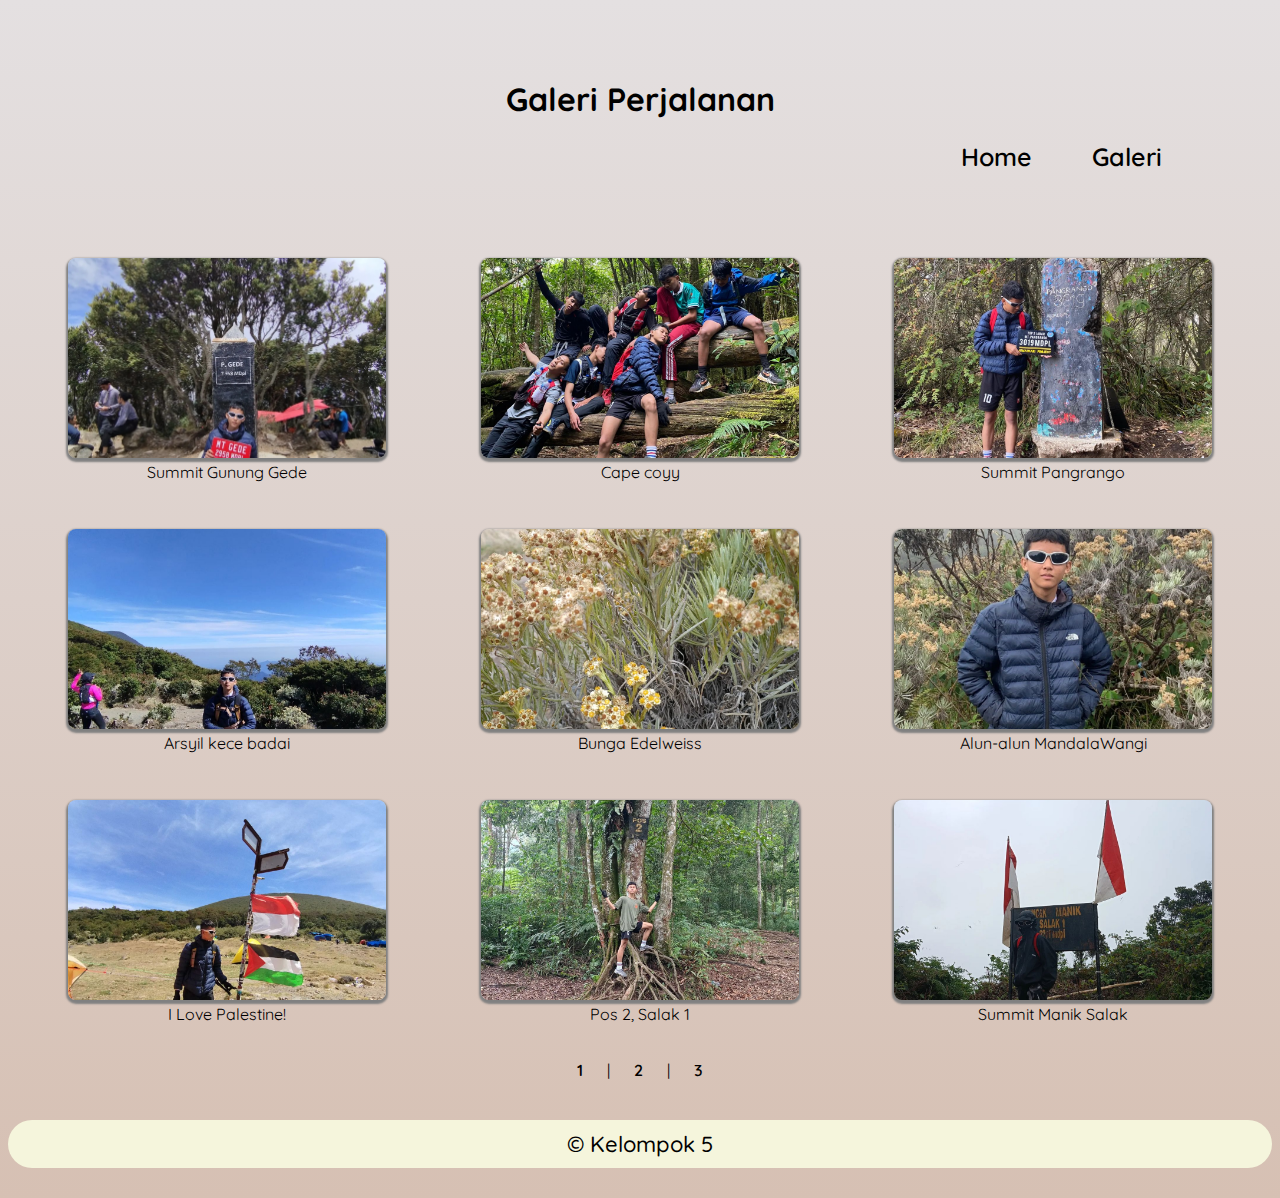
<file: index.html>
<!DOCTYPE html>
<html lang="en">
<head>
    <meta charset="UTF-8">
    <meta name="viewport" content="width=device-width, initial-scale=1.0">
    <title>Galeri Perjalanan</title>
    
    <link rel="stylesheet" href="style.css">

    <!--ini link font Google Font-->
    <link rel="preconnect" href="https://fonts.googleapis.com">
    <link rel="preconnect" href="https://fonts.gstatic.com" crossorigin>
    <link href="https://fonts.googleapis.com/css2?family=Lobster&family=Quicksand:wght@300..700&family=Raleway:ital,wght@0,100..900;1,100..900&display=swap" rel="stylesheet">    
</head>

<body>
    <header>
        <h1 id="galeri">Galeri Perjalanan</h1>
        <nav>
            <ul>
                <li><a href="#galeri">Home</a></li>
                <li><a href="#galeri">Galeri</a></li>
            </ul>
        </nav>
    </header>
        <main>

            <section class="all-pict">
                <div class="gerak">
                    <figure>
                        <img src="gambar arsil.jpg" alt="Gambar 1" class="gambar">
                        <figcaption>Summit Gunung Gede</figcaption>
                    </figure>
                </div>

                <div class="gerak">
                    <figure>
                        <img src="gambar arsil 1.jpg" alt="Gambar 2" class="gambar">
                        <figcaption>Cape coyy</figcaption>
                    </figure>
                </div>
                    
                <div class="gerak">
                    <figure>
                        <img src="gambar arsil 2 (1).jpg" alt="Gambar 3" class="gambar">
                        <figcaption>Summit Pangrango</figcaption>
                    </figure>
                </div>

                <div class="gerak">
                    <figure>
                        <img src="gambar arsil 3.jpg" alt="Gambar 4" class="gambar">
                        <figcaption>Arsyil kece badai</figcaption>
                    </figure>
                </div>

                    
                <div class="gerak">
                    <figure>
                        <img src="gambar arsil 5 (1).jpg" alt="Gambar 5" class="gambar">
                        <figcaption>Bunga Edelweiss</figcaption>
                    </figure>
                </div>

                <div class="gerak">
                    <figure>
                        <img src="gambar arsil 4 (1).jpg" alt="Gambar 6" class="gambar">
                        <figcaption>Alun-alun MandalaWangi</figcaption>
                    </figure>
                </div>
                    
                <div class="gerak">
                    <figure>
                        <img src="gambar arsil 6.jpg" alt="Gambar 7" class="gambar">
                        <figcaption>I Love Palestine!</figcaption>
                    </figure>
                </div>

                <div class="gerak">
                    <figure>
                        <img src="gambar arsil 7 (1).jpg" alt="Gambar 8" class="gambar">
                        <figcaption>Pos 2, Salak 1</figcaption>
                    </figure>
                </div>

                <div class="gerak">
                    <figure>
                        <img src="gambar arsil 8.jpg" alt="Gambar 9" class="gambar">
                        <figcaption>Summit Manik Salak</figcaption>
                    </figure>
                </div>

            </section>
                <nav class="paginasi">
                    <a>1</a> |  <!-- | ini merupakan pemisah -->
                    <a href="2.html">2</a> |
                    <a href="3.html">3</a>
                </nav>
        </main>
    <footer>
        &copy; Kelompok 5
    </footer>
</body>

</html>

<!--Sekian Terima Kasih-->
</file>
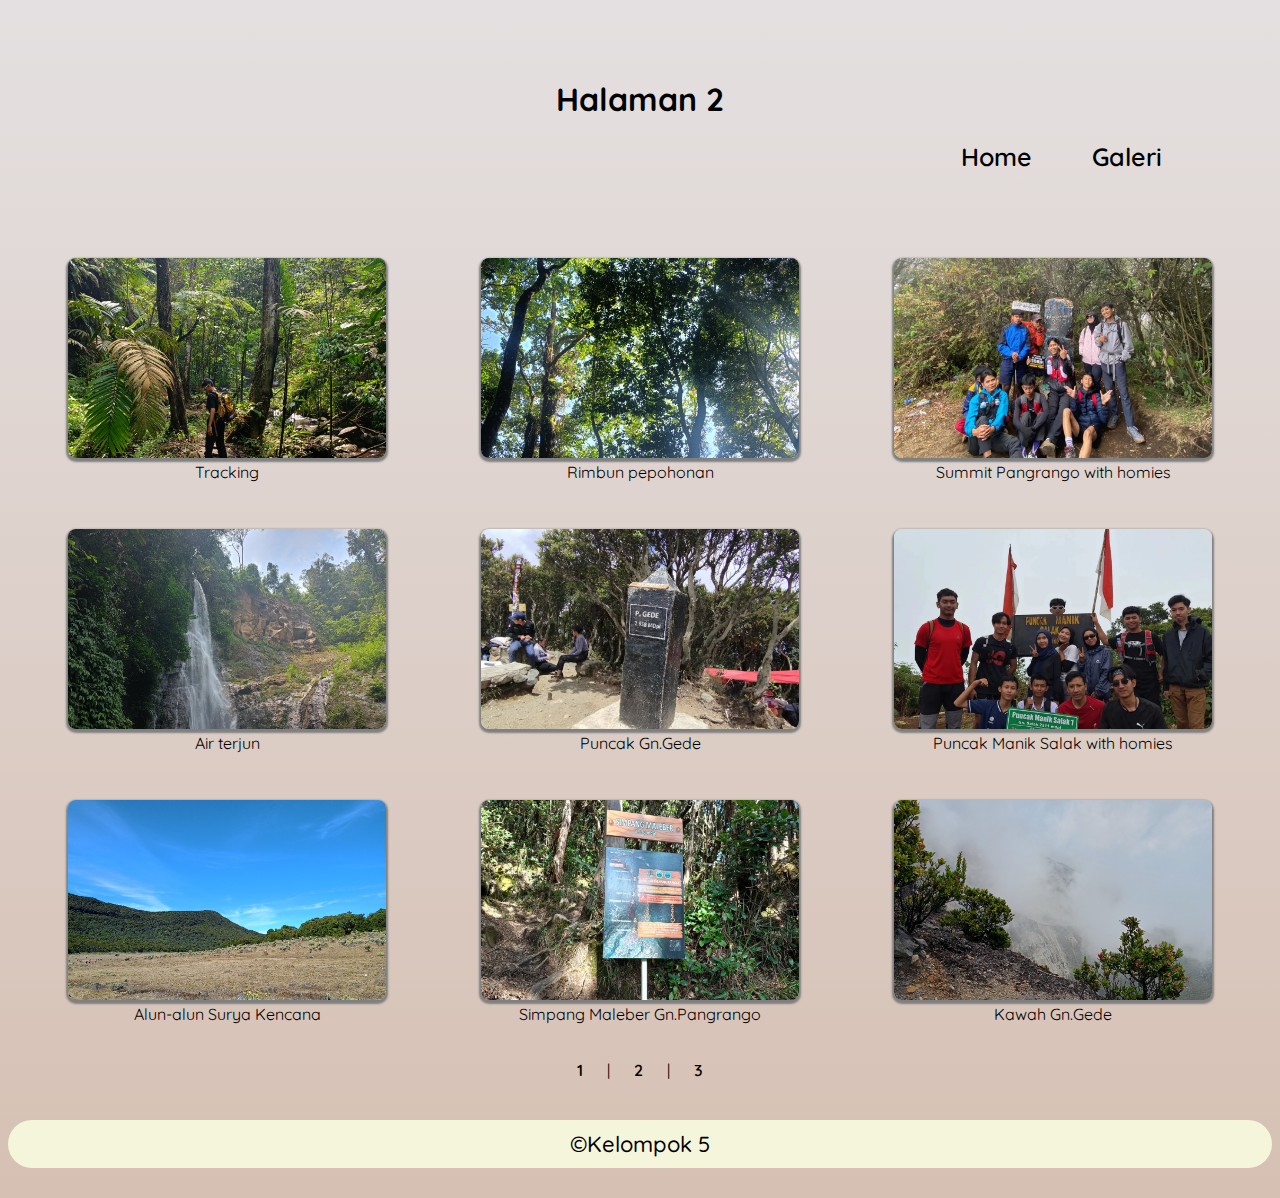
<file: 2.html>
<!DOCTYPE html>
<html lang="en">
<head>
    <meta charset="UTF-8">
    <meta name="viewport" content="width=device-width, initial-scale=1.0">
    <title>Galeri Perjalanan</title>

    <link rel="stylesheet" href="style.css">
    <link rel="preconnect" href="https://fonts.googleapis.com">
    <link rel="preconnect" href="https://fonts.gstatic.com" crossorigin>
    <link href="https://fonts.googleapis.com/css2?family=Lobster&family=Quicksand:wght@300..700&family=Raleway:ital,wght@0,100..900;1,100..900&display=swap" rel="stylesheet">    
    
</head>

<body>
    <header>
        <h1>Halaman 2</h1>
        <nav>
            <ul>
                <li><a href="index.html">Home</a></li>
                <li><a href="index.html">Galeri</a></li>
            </ul>
        </nav>
    </header>
    <main>
        <section class="all-pict">

            <div class="gerak">
                <figure>
                    <img src="arsil 9.jpg" alt="Gambar 1" class="gambar">
                    <figcaption>Tracking</figcaption>
                </figure>
            </div>

            <div class="gerak">
                <figure>
                    <img src="arsil 1.jpg" alt="Gambar 2" class="gambar">
                    <figcaption>Rimbun pepohonan</figcaption>
                </figure>
            </div>
                
            <div class="gerak">
                <figure>
                    <img src="gambar arsil 2.jpg" alt="Gambar 3" class="gambar">
                    <figcaption>Summit Pangrango with homies</figcaption>
                </figure>
            </div>

            <div class="gerak">
                <figure>
                    <img src="arsil 3.jpg" alt="Gambar 4" class="gambar">
                    <figcaption>Air terjun</figcaption>
                </figure>
            </div>

                
            <div class="gerak">
                <figure>
                    <img src="gambar arsil 5.jpg" alt="Gambar 5" class="gambar">
                    <figcaption>Puncak Gn.Gede</figcaption>
                </figure>
            </div>

            <div class="gerak">
                <figure>
                    <img src="gambar arsil 4.jpg" alt="Gambar 6" class="gambar">
                    <figcaption>Puncak Manik Salak with homies</figcaption>
                </figure>
            </div>
                
            <div class="gerak">
                <figure>
                    <img src="arsil 6.jpg" alt="Gambar 7" class="gambar">
                    <figcaption>Alun-alun Surya Kencana</figcaption>
                </figure>
            </div>

            <div class="gerak">
                <figure>
                    <img src="gambar arsil 7.jpg" alt="Gambar 8" class="gambar">
                    <figcaption>Simpang Maleber Gn.Pangrango</figcaption>
                </figure>
            </div>

            <div class="gerak">
                <figure>
                    <img src="arsil 8.jpg" alt="Gambar 9" class="gambar">
                    <figcaption>Kawah Gn.Gede</figcaption>
                </figure>
            </div>

        </section>

            <nav class="paginasi">
                <a href="index.html">1</a> |  <!-- | ini merupakan pemisah -->
                <a href="2.html">2</a> |
                <a href="3.html">3</a>
            </nav>
    
    </main>
    <footer>
        &copy;Kelompok 5
    </footer>
</body>
</html>
</file>
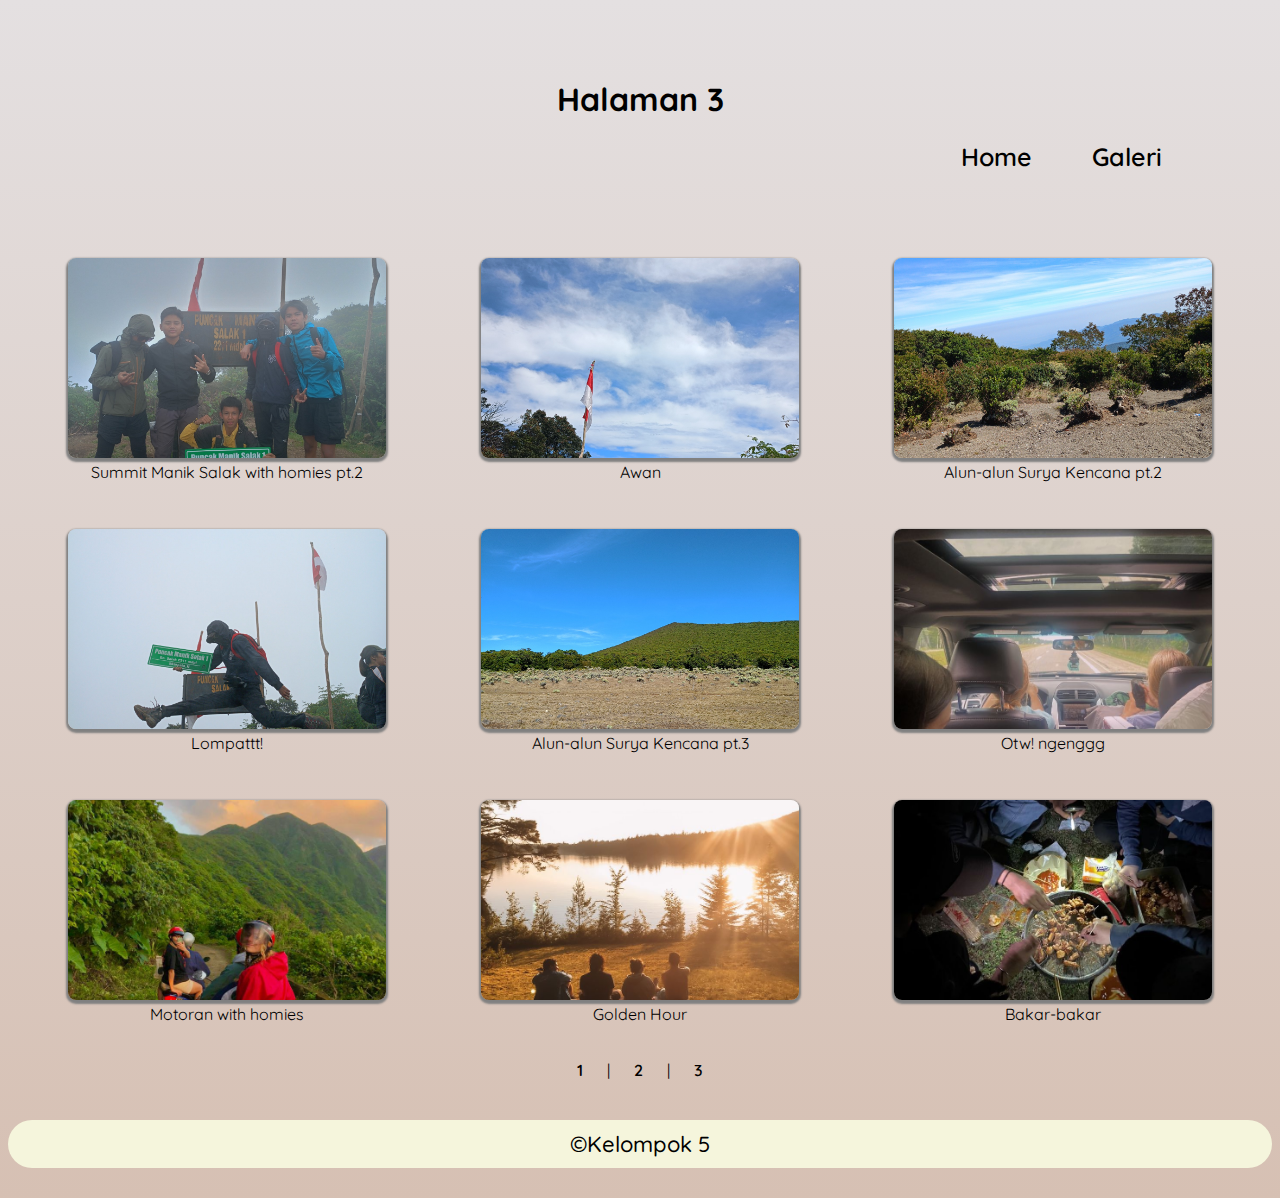
<file: 3.html>
<!DOCTYPE html>
<html lang="en">
<head>
    <meta charset="UTF-8">
    <meta name="viewport" content="width=device-width, initial-scale=1.0">
    <title>Galeri Perjalanan</title>
    <link rel="stylesheet" href="style.css">

    <link rel="stylesheet" href="style.css">
    <link rel="preconnect" href="https://fonts.googleapis.com">
    <link rel="preconnect" href="https://fonts.gstatic.com" crossorigin>
    <link href="https://fonts.googleapis.com/css2?family=Lobster&family=Quicksand:wght@300..700&family=Raleway:ital,wght@0,100..900;1,100..900&display=swap" rel="stylesheet">    

</head>
<body>
    <header>
        <h1>Halaman 3</h1>
        <nav>
            <ul>
                <li><a href="index.html">Home</a></li>
                <li><a href="index.html">Galeri</a></li>
            </ul>
        </nav>
    </header>
    <main>
        <section class="all-pict">

            <div class="gerak">
                <figure>
                    <img src="arsil 4.jpg" alt="Gambar 1" class="gambar">
                    <figcaption>Summit Manik Salak with homies pt.2</figcaption>
                </figure>
            </div>

            <div class="gerak">
                <figure>
                    <img src="arsil.jpg" alt="Gambar 2" class="gambar">
                    <figcaption>Awan</figcaption>
                </figure>
            </div>
                
            <div class="gerak">
                <figure>
                    <img src="arsil 5.jpg" alt="Gambar 3" class="gambar">
                    <figcaption>Alun-alun Surya Kencana pt.2</figcaption>
                </figure>
            </div>

            <div class="gerak">
                <figure>
                    <img src="arsil 2.jpg" alt="Gambar 4" class="gambar">
                    <figcaption>Lompattt!</figcaption>
                </figure>
            </div>

                
            <div class="gerak">
                <figure>
                    <img src="arsil 7.jpg" alt="Gambar 5" class="gambar">
                    <figcaption>Alun-alun Surya Kencana pt.3</figcaption>
                </figure>
            </div>

            <div class="gerak">
                <figure>
                    <img src="Pin 2.jpeg" alt="Gambar 6" class="gambar">
                    <figcaption>Otw! ngenggg</figcaption>
                </figure>
            </div>
                
            <div class="gerak">
                <figure>
                    <img src="Pin 3.jpeg" alt="Gambar 7" class="gambar">
                    <figcaption>Motoran with homies</figcaption>
                </figure>
            </div>

            <div class="gerak">
                <figure>
                    <img src="Pin 4.jpeg" alt="Gambar 8" class="gambar">
                    <figcaption>Golden Hour</figcaption>
                </figure>
            </div>

            <div class="gerak">
                <figure>
                    <img src="Pin 1.jpeg" alt="Gambar 9" class="gambar">
                    <figcaption>Bakar-bakar</figcaption>
                </figure>
            </div>

        </section>
            <nav class="paginasi">
                <a href="index.html">1</a> |  <!-- | ini merupakan pemisah -->
                <a href="2.html">2</a> |
                <a href="3.html">3</a>
            </nav>
    </main>
    <footer>
        &copy;Kelompok 5
    </footer>
</body>
</html>
</file>
<file: style.css>
body {
    font-family: 'Quicksand', sans-serif;
    background: linear-gradient(to bottom, #E4E0E1, #D6C0B3);
}

header {
    display: flex;
    flex-direction: column;
    align-items: center;
    padding: 50px;
}

nav {
    align-self: flex-end;
}

nav ul {
    font-size: 25px;
    list-style-type: none;
    margin: 0;
    padding: 0;
    display: flex;
    gap: 40px;
    margin-right: 50px;
}

nav a {
    text-decoration: none;
    color: #000000;
    transition: background-color 0.3s, color 0.3s;
    padding: 10px;
    border-radius: 999px;
    font-weight: 600;
}

nav a:hover {
    color: #ffffff;
    background-color: #242424;
    padding: 10px;
    border-radius: 999px;
}

main {
    padding: 20px;
}

.all-pict {
    display: grid;
    grid-template-columns: repeat(3, 1fr);
    gap: 15px;
}

figcaption {
    text-align: center;
}

.gambar {
    width: 100%;
    height: 200px;
    object-fit: cover;
    border-radius: 8px;
    box-shadow: 0 2px 2px 2px grey;
}

.gerak img:hover {
    transform: scale(1.05);
}

.paginasi {
    text-align: center;
    margin-top: 20px;
    margin-bottom: 20px;
}

.paginasi a {
    text-decoration: none;
    color: #000000;
    margin: 10px;
}

footer {
    text-align: center;
    font-size: 22px;
    font-weight: 500;
    margin-bottom: 30px;
    color: rgb(0, 0, 0);
    background-color: beige;
    padding: 10px;
    border-radius: 999px;
}


/* SEKIAN TERIMAKASIH */
</file>
